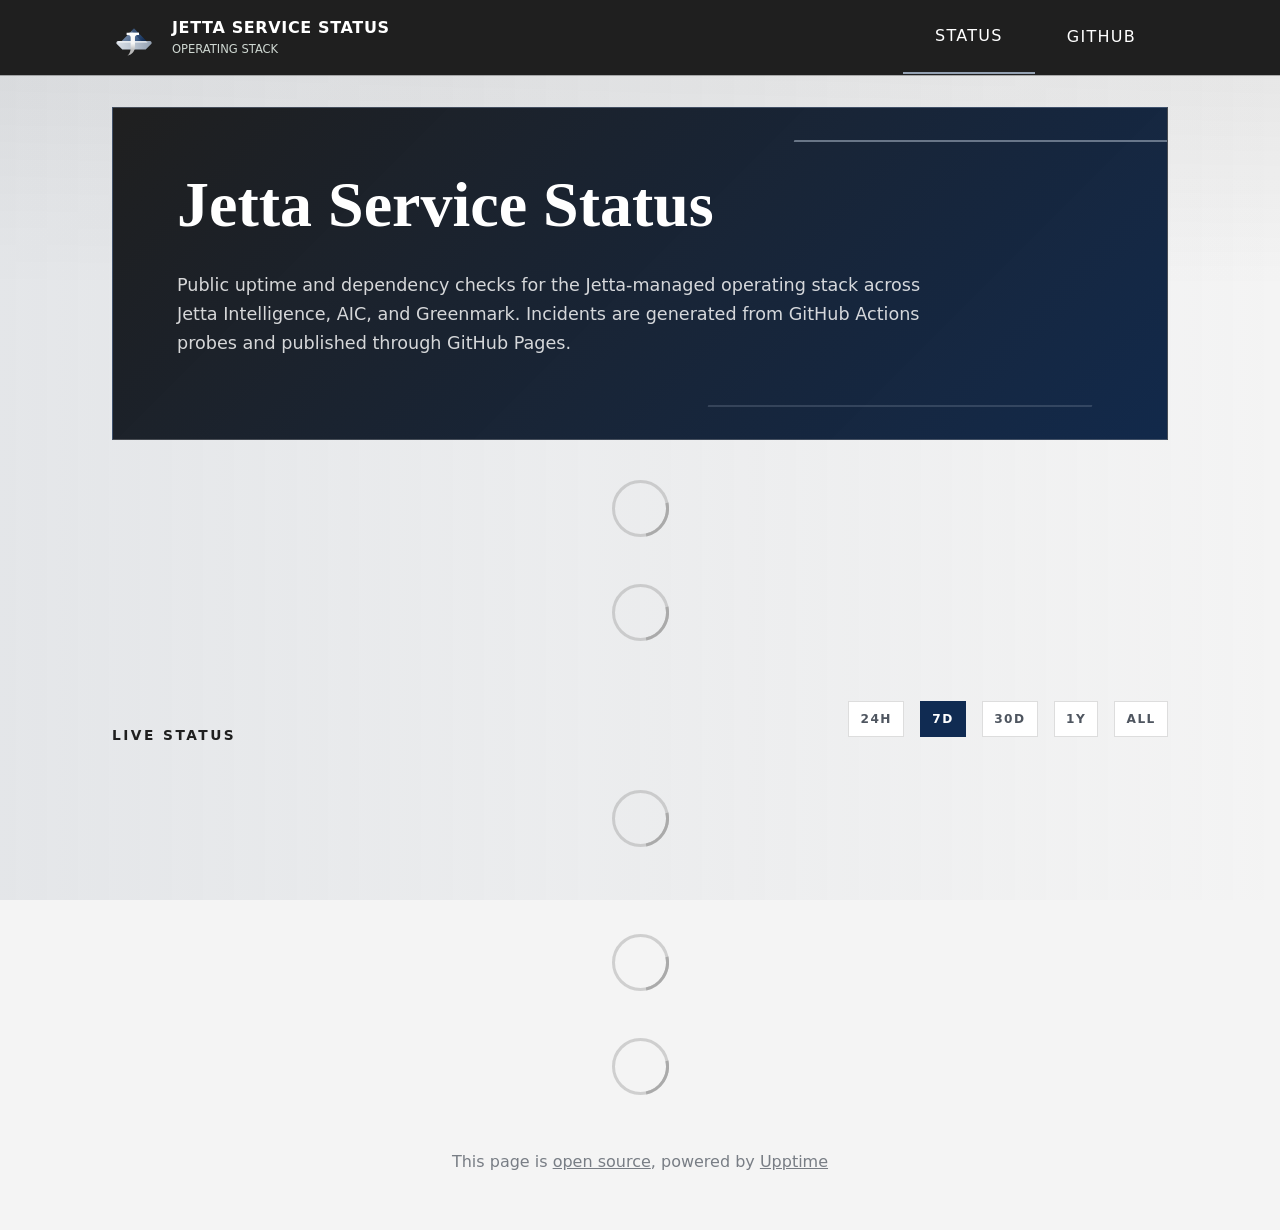
<file: index.html>
<!DOCTYPE html> <html lang=en> <head> <meta charset=utf-8> <meta content="width=device-width,initial-scale=1" name=viewport> <meta content=#333333 name=theme-color> <base href=/ > <link href=manifest.json rel=manifest crossorigin=use-credentials> <script>__SAPPER__={baseUrl:"",preloaded:[void 0,{}]};(function(){try{eval("async function x(){}");var main="/client/client.d9660aed.js"}catch(e){main="/client/legacy/client.0a9bf86c.js"};var s=document.createElement("script");try{new Function("if(0)import('')")();s.src=main;s.type="module";s.crossOrigin="use-credentials";}catch(e){s.src="/client/shimport@2.0.5.js";s.setAttribute("data-main",main);}document.head.appendChild(s);}());</script> <link href=client/client-31a52aa5.css rel=stylesheet><link href=client/createOctokit-a85f76c7.css rel=stylesheet><link href=client/index-b0b6455a.css rel=stylesheet> <title>Jetta Service Status</title> <script>// If `prefers-color-scheme` is not supported, fall back to light mode.
      // In this case, light.css will be downloaded with `highest` priority.
      if (typeof window !== "undefined" && typeof document !== "undefined" && "matchMedia" in window && window.matchMedia('(prefers-color-scheme: dark)').media === 'not all') {
        document.documentElement.style.display = 'none';
        document.head.insertAdjacentHTML(
          'beforeend',
          '<link rel="stylesheet" href={`${config.path}/themes/light.css`} onload="document.documentElement.style.display = \'\'">',
        );
      } </script> <link href=/themes/light.css rel=stylesheet media=(prefers-color-scheme:light)> <link href=/themes/dark.css rel=stylesheet media=(prefers-color-scheme:dark)><link href=/global.css rel=stylesheet><link href=/jetta-status-logo.svg rel=icon type=image/svg><link href=/logo-192.png rel=icon type=image/png><style>nav .logo div::after{content:'Operating stack';display:block;margin-top:.1rem;color:#cfd8d2;font-size:.72rem;font-weight:500;letter-spacing:0}</style> <link href=/client/client.d9660aed.js rel=modulepreload as=script crossorigin=use-credentials><link href=/client/client-31a52aa5.css rel=preload as=style><link href=/client/index.b74d5208.js rel=modulepreload as=script crossorigin=use-credentials><link href=/client/createOctokit.c6b7b4c9.js rel=modulepreload as=script crossorigin=use-credentials><link href=/client/inject_styles.803b7e80.js rel=modulepreload as=script crossorigin=use-credentials><link href=/client/createOctokit-a85f76c7.css rel=preload as=style><link href=/client/index-b0b6455a.css rel=preload as=style><style id="jetta-critical-theme">:root {
  --body-background-color: #f4f4f4;
  --body-text-color: #1f1f1f;
  --card-background-color: #ffffff;
  --card-border-color: #dddddd;
  --nav-background-color: #1f1f1f;
  --nav-border-bottom-color: #1f1f1f;
  --nav-current-border-bottom-color: #95a2b3;
  --code-color: #102b52;
  --code-background-color: #ededed;
  --up-border-left-color: #3e5d88;
  --up-color-color: #1f1f1f;
  --down-border-left-color: #9f4d2f;
  --down-color-color: #1f1f1f;
  --down-background-color: #fff8f5;
  --degraded-border-left-color: #b6763f;
  --degraded-color-color: #1f1f1f;
  --tag-color: #ffffff;
  --tag-up-background-color: #3e5d88;
  --tag-down-background-color: #9f4d2f;
  --tag-degraded-background-color: #b6763f;
  --change-background-color: #f0f3f6;
  --error-button-border-color: #9f4d2f;
  --error-button-background-color: #9f4d2f;
  --error-button-color: #ffffff;
  --submit-button-background-color: #102b52;
  --submit-button-color: #ffffff;
  --submit-button-border-color: #102b52;
  --graph-opacity: 0.16;
  --graph-filter: grayscale(0.2) saturate(0.65);
}

body {
  font-family: "Open Sans", ui-sans-serif, system-ui, -apple-system, BlinkMacSystemFont, "Segoe UI", sans-serif;
  letter-spacing: 0;
}

body::before {
  content: "";
  position: fixed;
  inset: 0;
  z-index: -1;
  background:
    linear-gradient(180deg, rgba(31, 31, 31, 0.08), rgba(244, 244, 244, 0) 18rem),
    linear-gradient(90deg, rgba(149, 162, 179, 0.16), rgba(255, 255, 255, 0));
}

.container {
  max-width: 1120px;
}

nav {
  color: #ffffff;
  box-shadow: 0 1px 0 rgba(31, 31, 31, 0.3);
}

nav .container {
  min-height: 68px;
}

nav a {
  color: #ffffff;
  text-decoration: none;
}

nav img {
  width: 44px;
  height: 44px;
  object-fit: contain;
  filter: none;
}

nav .logo div,
nav ul a {
  font-family: "Open Sans", ui-sans-serif, system-ui, sans-serif;
  letter-spacing: 0.08em;
  text-transform: uppercase;
}

nav .logo div {
  letter-spacing: 0.04em;
}

header {
  position: relative;
  margin: 2rem 0 1.25rem;
  padding: clamp(2rem, 5vw, 4.2rem);
  border: 1px solid rgba(149, 162, 179, 0.34);
  border-radius: 0;
  background:
    linear-gradient(135deg, rgba(31, 31, 31, 0.98), rgba(16, 43, 82, 0.86)),
    #1f1f1f;
  color: #ffffff;
  overflow: hidden;
}

header::after {
  content: "";
  position: absolute;
  right: 2rem;
  top: 2rem;
  bottom: 2rem;
  width: min(34vw, 24rem);
  border-top: 2px solid rgba(149, 162, 179, 0.65);
  border-bottom: 2px solid rgba(149, 162, 179, 0.25);
  transform: skewX(-18deg);
}

header > * {
  position: relative;
  z-index: 1;
}

h1 {
  max-width: 760px;
  color: #ffffff;
  font-family: Merriweather, Georgia, "Times New Roman", serif;
  font-size: clamp(2.25rem, 5vw, 4.6rem);
  font-weight: 400;
  line-height: 1.04;
  letter-spacing: 0;
}

h2 {
  margin-top: 2.4rem;
  color: #1f1f1f;
  font-size: 0.86rem;
  font-weight: 700;
  letter-spacing: 0.18em;
  text-transform: uppercase;
}

h3 {
  font-size: 0.95rem;
  font-weight: 680;
}

h4 {
  margin-bottom: 0.35rem;
  font-size: 1rem;
}

p.lead {
  max-width: 760px;
  color: rgba(255, 255, 255, 0.82);
  font-size: 1.05rem;
  line-height: 1.65;
}

article {
  border: 1px solid #dddddd;
  border-radius: 0;
  box-shadow: 0 10px 30px rgba(31, 31, 31, 0.06);
}

article + article {
  margin-top: 0.65rem;
}

article.down-active {
  border-color: rgba(159, 77, 47, 0.42);
  box-shadow: 0 12px 30px rgba(159, 77, 47, 0.10);
}

.svelte-8lnl4f article.down-active,
main > section:first-of-type article {
  background: #ffffff;
}

main > section:first-of-type h3,
article.down-active h3 {
  color: #7d3c25;
}

.live-status {
  display: grid;
  grid-template-columns: repeat(auto-fit, minmax(260px, 1fr));
  gap: 0.75rem;
}

.live-status article {
  position: relative;
  overflow: hidden;
  margin-top: 0;
  min-height: 168px;
  padding-bottom: 58px;
  transition:
    border-color 160ms ease,
    box-shadow 160ms ease,
    transform 160ms ease;
}

.live-status article.graph {
  background-image: none !important;
}

.live-status article:hover {
  border-color: rgba(62, 93, 136, 0.42);
  box-shadow: 0 14px 34px rgba(16, 43, 82, 0.12);
  transform: translateY(-1px);
}

.live-status article::before {
  content: "Operational";
  position: absolute;
  top: 1.1rem;
  right: 1.1rem;
  z-index: 2;
  padding: 0.22rem 0.5rem;
  border: 1px solid rgba(62, 93, 136, 0.24);
  border-radius: 0;
  background: rgba(62, 93, 136, 0.08);
  color: #102b52;
  font-size: 0.66rem;
  font-weight: 700;
  letter-spacing: 0.08em;
  line-height: 1;
  text-transform: uppercase;
}

.live-status article.down::before,
.live-status article.down-active::before {
  content: "Action needed";
  border-color: rgba(159, 77, 47, 0.28);
  background: rgba(159, 77, 47, 0.1);
  color: #7d3c25;
}

.live-status article.degraded::before {
  content: "Degraded";
  border-color: rgba(182, 118, 63, 0.3);
  background: rgba(182, 118, 63, 0.12);
  color: #7a4b22;
}

.live-status article::after {
  content: "";
  position: absolute;
  right: 1rem;
  bottom: 1rem;
  left: 1rem;
  height: 32px;
  border: 1px solid rgba(62, 93, 136, 0.2);
  border-radius: 0;
  background:
    repeating-linear-gradient(
      90deg,
      #3e5d88 0 4px,
      rgba(62, 93, 136, 0.18) 4px 7px,
      transparent 7px 9px
    ),
    linear-gradient(180deg, rgba(255, 255, 255, 0.72), rgba(149, 162, 179, 0.08));
  opacity: 0.96;
  transition:
    border-color 160ms ease,
    box-shadow 160ms ease,
    opacity 160ms ease,
    transform 160ms ease;
}

.live-status article:hover::after {
  border-color: rgba(62, 93, 136, 0.46);
  box-shadow:
    inset 0 0 0 1px rgba(255, 255, 255, 0.58),
    0 6px 18px rgba(16, 43, 82, 0.12);
  opacity: 1;
  transform: translateY(-1px);
}

.live-status article > div:last-of-type::after {
  content: "30 day check history";
  position: absolute;
  right: 1rem;
  bottom: 3.25rem;
  color: #6c7480;
  font-size: 0.68rem;
  font-weight: 620;
  letter-spacing: 0.12em;
  text-transform: uppercase;
  transition: color 160ms ease;
}

.live-status article:hover > div:last-of-type::after {
  content: "Click service name for detail";
  color: #102b52;
}

.live-status article.down::after,
.live-status article.down-active::after {
  border-color: rgba(159, 77, 47, 0.26);
  background:
    repeating-linear-gradient(
      90deg,
      #9f4d2f 0 4px,
      rgba(159, 77, 47, 0.18) 4px 7px,
      transparent 7px 9px
    ),
    linear-gradient(180deg, rgba(255, 255, 255, 0.72), rgba(159, 77, 47, 0.08));
}

.live-status article.down:hover,
.live-status article.down-active:hover {
  border-color: rgba(159, 77, 47, 0.5);
  box-shadow: 0 14px 34px rgba(159, 77, 47, 0.14);
}

.live-status article.down:hover > div:last-of-type::after,
.live-status article.down-active:hover > div:last-of-type::after {
  color: #7d3c25;
}

.live-status article.degraded::after {
  border-color: rgba(182, 118, 63, 0.3);
  background:
    repeating-linear-gradient(
      90deg,
      #b6763f 0 4px,
      rgba(182, 118, 63, 0.2) 4px 7px,
      transparent 7px 9px
    ),
    linear-gradient(180deg, rgba(255, 255, 255, 0.72), rgba(182, 118, 63, 0.08));
}

.live-status article.degraded:hover {
  border-color: rgba(182, 118, 63, 0.5);
  box-shadow: 0 14px 34px rgba(182, 118, 63, 0.14);
}

.live-status article.degraded:hover > div:last-of-type::after {
  color: #7a4b22;
}

.live-status h4 {
  max-width: calc(100% - 7.5rem);
  display: flex;
  align-items: center;
  gap: 0.35rem;
  color: #1f1f1f;
  font-family: Merriweather, Georgia, "Times New Roman", serif;
  font-weight: 400;
  line-height: 1.2;
}

.live-status p {
  color: #4f5660;
}

.live-status article .graph {
  display: none;
}

.live-status article svg,
.live-status article img {
  max-width: 100%;
}

.r label {
  display: inline-flex;
  align-items: center;
  min-height: 34px;
  padding: 0 0.7rem;
  border: 1px solid #dddddd;
  border-radius: 0;
  background: #ffffff;
  color: #4f5660;
  font-size: 0.76rem;
  font-weight: 700;
  letter-spacing: 0.12em;
  text-transform: uppercase;
}

.r input:checked + label {
  border-color: #102b52;
  background: #102b52;
  color: #ffffff;
}

footer {
  color: #4f5660;
}

@media (max-width: 720px) {
  header {
    margin-top: 1rem;
    padding: 1.5rem;
  }

  .live-status {
    grid-template-columns: 1fr;
  }
}
</style></head> <body> <div id=sapper> <nav class=svelte-a08hsz><div class="svelte-a08hsz container"><div><a href=/ class="svelte-a08hsz logo"><img alt="" class=svelte-a08hsz src=/jetta-status-logo.svg> <div>Jetta Service Status</div></a></div> <ul class=svelte-a08hsz><li><a href=/ class=svelte-a08hsz target=_self aria-current=page>Status</a> <li><a href=https://github.com/jetta-operating/status.jettaintelligence.com class=svelte-a08hsz target=_self>GitHub</a> </li> </ul></div> </nav> <main class=container> <header class=svelte-ngkazm><h1><strong>Jetta Service Status</strong></h1> <p class="svelte-ngkazm lead">Public uptime and dependency checks for the Jetta-managed operating stack across Jetta Intelligence, AIC, and Greenmark. Incidents are generated from GitHub Actions probes and published through GitHub Pages.</header> <section class=svelte-8lnl4f><div class="svelte-68jxue loading"><svg class=svelte-68jxue height=38 stroke=#aaa width=38 xmlns=http://www.w3.org/2000/svg><g fill=none fill-rule=evenodd><g stroke-width=2 transform="translate(1 1)"><circle cx=18 cy=18 r=18 stroke-opacity=.5></circle><path d="M36 18c0-9.94-8.06-18-18-18"><animateTransform attributeName=transform dur=1s from="0 18 18" repeatCount=indefinite to="360 18 18" type=rotate></animateTransform></path></g></g></svg></div> </section> <section class=svelte-8lnl4f><div class="svelte-68jxue loading"><svg class=svelte-68jxue height=38 stroke=#aaa width=38 xmlns=http://www.w3.org/2000/svg><g fill=none fill-rule=evenodd><g stroke-width=2 transform="translate(1 1)"><circle cx=18 cy=18 r=18 stroke-opacity=.5></circle><path d="M36 18c0-9.94-8.06-18-18-18"><animateTransform attributeName=transform dur=1s from="0 18 18" repeatCount=indefinite to="360 18 18" type=rotate></animateTransform></path></g></g></svg></div> </section> <div class="svelte-fqsq6s f changed"><h2>Live Status</h2> <form class="svelte-fqsq6s f r"><div><input class=svelte-fqsq6s id=data_day name=d type=radio value=day><label class=svelte-fqsq6s for=data_day>24h</label></div> <div><input class=svelte-fqsq6s id=data_week name=d type=radio value=week checked><label class=svelte-fqsq6s for=data_week>7d</label></div> <div><input class=svelte-fqsq6s id=data_month name=d type=radio value=month><label class=svelte-fqsq6s for=data_month>30d</label></div> <div><input class=svelte-fqsq6s id=data_year name=d type=radio value=year><label class=svelte-fqsq6s for=data_year>1y</label></div> <div><input class=svelte-fqsq6s id=data_all name=d type=radio value=all><label class=svelte-fqsq6s for=data_all>all</label></div></form></div> <section class="svelte-fqsq6s live-status"><div class="svelte-68jxue loading"><svg class=svelte-68jxue height=38 stroke=#aaa width=38 xmlns=http://www.w3.org/2000/svg><g fill=none fill-rule=evenodd><g stroke-width=2 transform="translate(1 1)"><circle cx=18 cy=18 r=18 stroke-opacity=.5></circle><path d="M36 18c0-9.94-8.06-18-18-18"><animateTransform attributeName=transform dur=1s from="0 18 18" repeatCount=indefinite to="360 18 18" type=rotate></animateTransform></path></g></g></svg></div> </section> <section><div class="svelte-68jxue loading"><svg class=svelte-68jxue height=38 stroke=#aaa width=38 xmlns=http://www.w3.org/2000/svg><g fill=none fill-rule=evenodd><g stroke-width=2 transform="translate(1 1)"><circle cx=18 cy=18 r=18 stroke-opacity=.5></circle><path d="M36 18c0-9.94-8.06-18-18-18"><animateTransform attributeName=transform dur=1s from="0 18 18" repeatCount=indefinite to="360 18 18" type=rotate></animateTransform></path></g></g></svg></div> </section> <section><div class="svelte-68jxue loading"><svg class=svelte-68jxue height=38 stroke=#aaa width=38 xmlns=http://www.w3.org/2000/svg><g fill=none fill-rule=evenodd><g stroke-width=2 transform="translate(1 1)"><circle cx=18 cy=18 r=18 stroke-opacity=.5></circle><path d="M36 18c0-9.94-8.06-18-18-18"><animateTransform attributeName=transform dur=1s from="0 18 18" repeatCount=indefinite to="360 18 18" type=rotate></animateTransform></path></g></g></svg></div></section></main> <footer class=svelte-jbr799><p>This page is <a href=https://github.com/jetta-operating/status.jettaintelligence.com>open source</a>, powered by <a href=https://upptime.js.org>Upptime</a></p> </footer></div> <script> try {
        if (typeof window !== "undefined" && window.navigator && navigator.serviceWorker) {
          navigator.serviceWorker.getRegistrations().then(function (registrations) {
            for (let registration of registrations) {
              registration.unregister();
            }
          });
        }
        if (typeof window !== "undefined" && "caches" in window) {
          caches.keys().then(function (keyList) {
            return Promise.all(
              keyList.map(function (key) {
                return caches.delete(key);
              })
            );
          });
        }
      } catch (error) {} </script>
</file>
